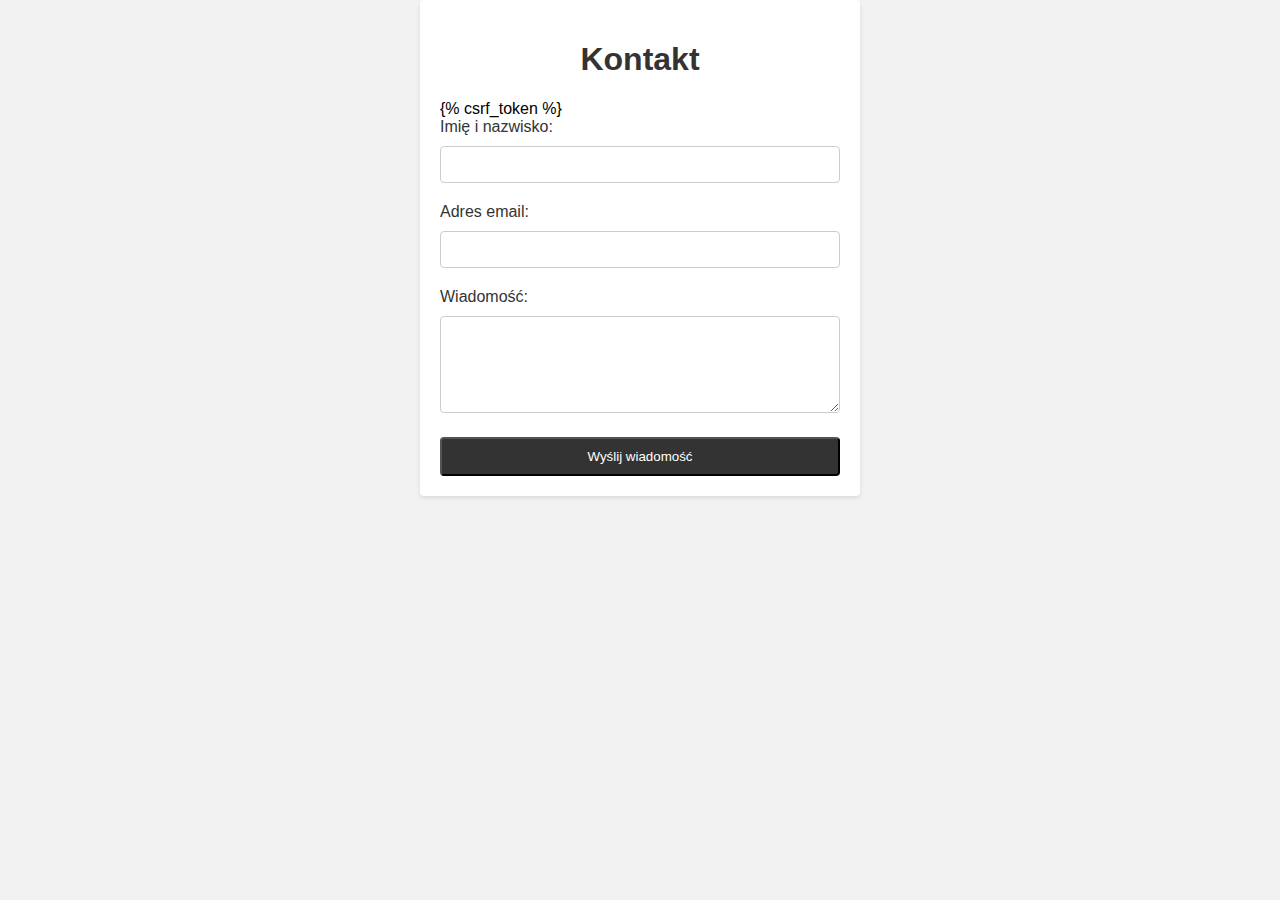
<file: api/templates/kontakt.html>
<!DOCTYPE html>
<html>
<head>
  <meta charset="UTF-8">
    <title>Kontakt</title>
    <style>
        /* Dodaj odpowiednie style dla strony */
        body {
            font-family: Arial, sans-serif;
            margin: 0;
            padding: 0;
            background-color: #f2f2f2;
        }

        .container {
            max-width: 400px;
            margin: 0 auto;
            padding: 20px;
            background-color: #fff;
            border-radius: 4px;
            box-shadow: 0 2px 4px rgba(0, 0, 0, 0.1);
        }

        h1 {
            text-align: center;
            color: #333;
        }

        label {
            display: block;
            margin-bottom: 10px;
            color: #333;
        }

        input[type="text"],
        textarea {
            width: 100%;
            padding: 10px;
            border: 1px solid #ccc;
            border-radius: 4px;
            box-sizing: border-box;
            margin-bottom: 20px;
        }

        .button {
            display: block;
            width: 100%;
            padding: 10px;
            background-color: #333;
            color: #fff;
            text-decoration: none;
            text-align: center;
            border-radius: 4px;
        }

        .button:hover {
            background-color: #555;
        }
    </style>
</head>
<body>
    <div class="container">
        <h1>Kontakt</h1>
        <form method="post">
            {% csrf_token %}
            <label for="name">Imię i nazwisko:</label>
            <input type="text" id="name" name="name" required>

            <label for="email">Adres email:</label>
            <input type="text" id="email" name="email" required>

            <label for="message">Wiadomość:</label>
            <textarea id="message" name="message" rows="5" required></textarea>

            <button type="submit" class="button">Wyślij wiadomość</button>
        </form>
    </div>
</body>
</html>
</file>
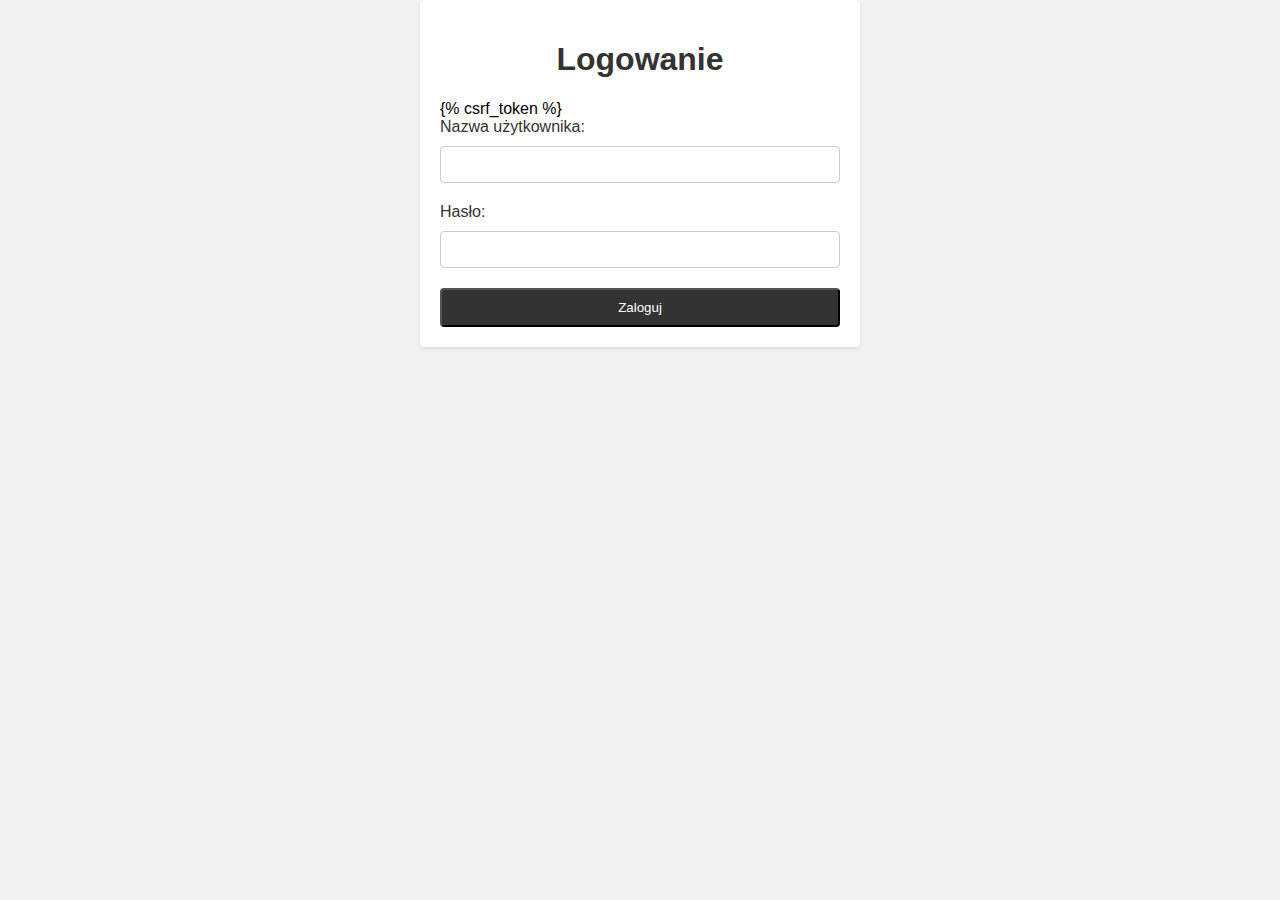
<file: api/templates/login.html>
<!DOCTYPE html>
<html>
<meta charset="UTF-8">
<head>
    <title>Logowanie</title>
    <style>
        /* Dodaj odpowiednie style dla strony */
        body {
            font-family: Arial, sans-serif;
            margin: 0;
            padding: 0;
            background-color: #f2f2f2;
        }

        .container {
            max-width: 400px;
            margin: 0 auto;
            padding: 20px;
            background-color: #fff;
            border-radius: 4px;
            box-shadow: 0 2px 4px rgba(0, 0, 0, 0.1);
        }

        h1 {
            text-align: center;
            color: #333;
        }

        label {
            display: block;
            margin-bottom: 10px;
            color: #333;
        }

        input[type="text"],
        input[type="password"] {
            width: 100%;
            padding: 10px;
            border: 1px solid #ccc;
            border-radius: 4px;
            box-sizing: border-box;
            margin-bottom: 20px;
        }

        .button {
            display: block;
            width: 100%;
            padding: 10px;
            background-color: #333;
            color: #fff;
            text-decoration: none;
            text-align: center;
            border-radius: 4px;
        }

        .button:hover {
            background-color: #555;
        }
    </style>
</head>
<body>
    <div class="container">
        <h1>Logowanie</h1>
        <form method="post">
            {% csrf_token %}
            <label for="username">Nazwa użytkownika:</label>
            <input type="text" id="username" name="username" required>

            <label for="password">Hasło:</label>
            <input type="password" id="password" name="password" required>

            <button type="submit" class="button">Zaloguj</button>
        </form>
    </div>
</body>
</html>
</file>
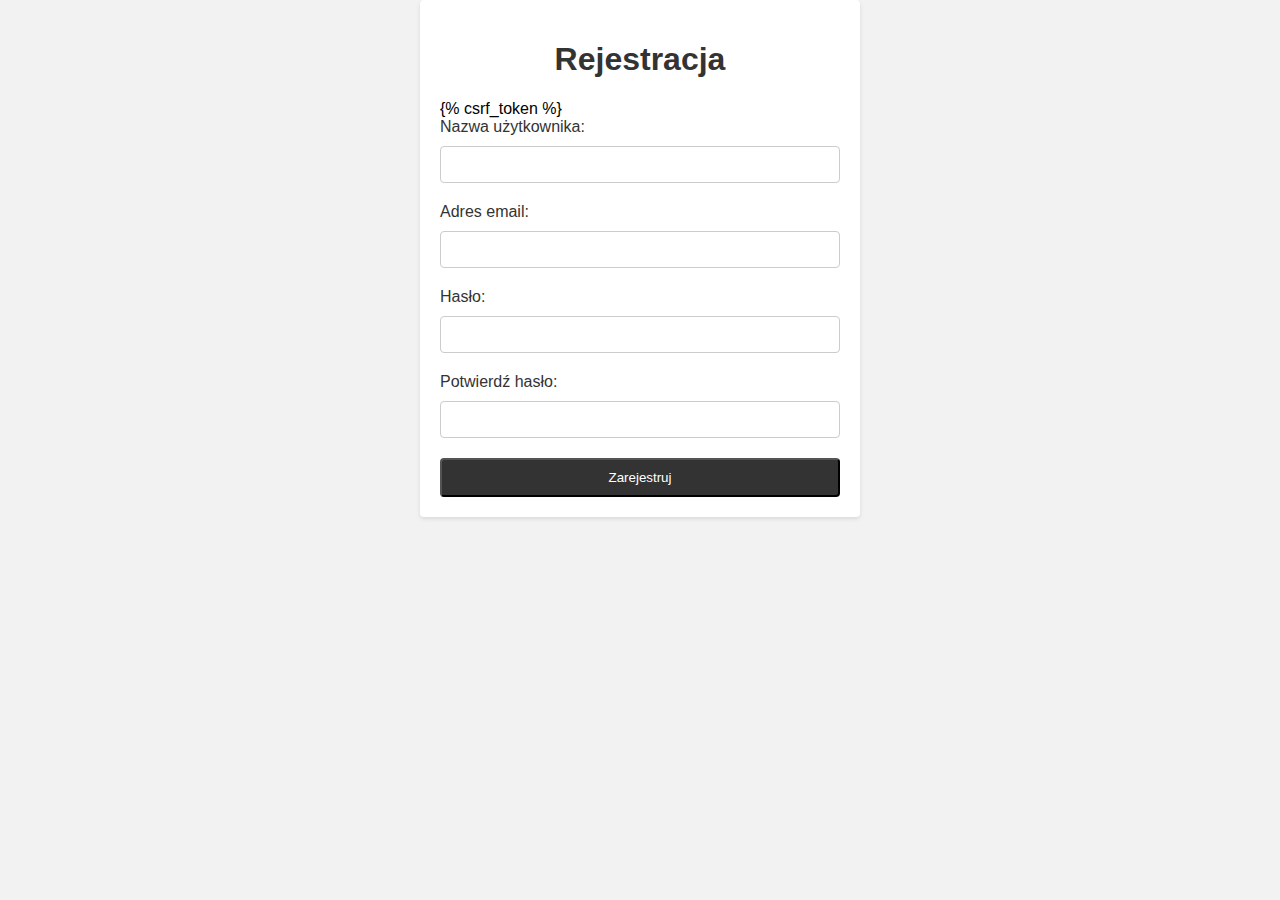
<file: api/templates/register.html>
<!DOCTYPE html>
<html>
<meta charset="UTF-8">
<head>
    <title>Rejestracja</title>
    <style>
        /* Dodaj odpowiednie style dla strony */
        body {
            font-family: Arial, sans-serif;
            margin: 0;
            padding: 0;
            background-color: #f2f2f2;
        }

        .container {
            max-width: 400px;
            margin: 0 auto;
            padding: 20px;
            background-color: #fff;
            border-radius: 4px;
            box-shadow: 0 2px 4px rgba(0, 0, 0, 0.1);
        }

        h1 {
            text-align: center;
            color: #333;
        }

        label {
            display: block;
            margin-bottom: 10px;
            color: #333;
        }

        input[type="text"],
        input[type="email"],
        input[type="password"] {
            width: 100%;
            padding: 10px;
            border: 1px solid #ccc;
            border-radius: 4px;
            box-sizing: border-box;
            margin-bottom: 20px;
        }

        .button {
            display: block;
            width: 100%;
            padding: 10px;
            background-color: #333;
            color: #fff;
            text-decoration: none;
            text-align: center;
            border-radius: 4px;
        }

        .button:hover {
            background-color: #555;
        }
    </style>
</head>
<body>
    <div class="container">
        <h1>Rejestracja</h1>
        <form method="post">
            {% csrf_token %}
            <label for="username">Nazwa użytkownika:</label>
            <input type="text" id="username" name="username" required>

            <label for="email">Adres email:</label>
            <input type="email" id="email" name="email" required>

            <label for="password">Hasło:</label>
            <input type="password" id="password" name="password" required>

            <label for="confirm_password">Potwierdź hasło:</label>
            <input type="password" id="confirm_password" name="confirm_password" required>

            <button type="submit" class="button">Zarejestruj</button>
        </form>
    </div>
</body>
</html>
</file>
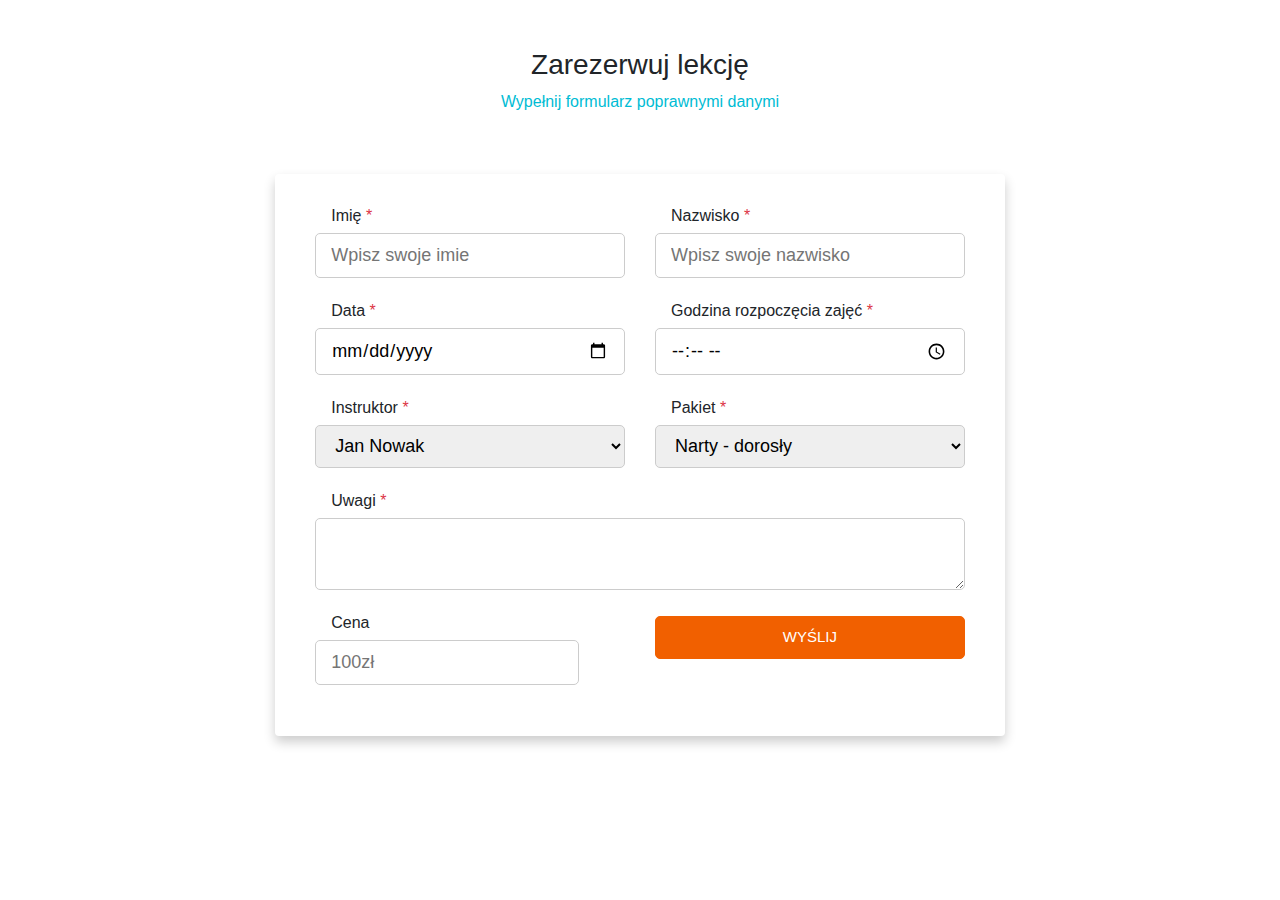
<file: client/html/appointment.html>
<!DOCTYPE html>
<html lang="en">

<head>
  <meta charset="utf-8">
  <meta name="viewport" content="width=device-width, initial-scale=1, shrink-to-fit=no">
  <meta http-equiv="x-ua-compatible" content="ie=edge">
  <title>Family Doctor: Get Appointment</title>
  <!-- Bootstrap core CSS -->
  <link href="../css/bootstrap.min.css" rel="stylesheet">
  <link rel="stylesheet" href="https://cdnjs.cloudflare.com/ajax/libs/font-awesome/5.15.3/css/all.min.css" />
  <link rel="stylesheet" href="../css/styles.css" />
  
</head>

<style>
    .card {
    padding: 30px 40px;
    margin-top: 60px;
    margin-bottom: 60px;
        border: none !important;
        box-shadow: 0 6px 12px 0 rgba(0, 0, 0, 0.2)
    }

    .blue-text {
        color: #00BCD4
    }

    .form-control-label {
        margin-bottom: 0
    }

    input,
    textarea,
    button {
        padding: 8px 15px;
        border-radius: 5px !important;
        margin: 5px 0px;
        box-sizing: border-box;
        border: 1px solid #ccc;
        font-size: 18px !important;
        font-weight: 300
    }

    input:focus,
    textarea:focus {
        -moz-box-shadow: none !important;
        -webkit-box-shadow: none !important;
        box-shadow: none !important;
        border: 1px solid #00BCD4;
        outline-width: 0;
        font-weight: 400
    }

    .btn-block {
        text-transform: uppercase;
        font-size: 15px !important;
        font-weight: 400;
        height: 43px;
        cursor: pointer
    }

    .btn-block:hover {
        color: #fff !important
    }

    button:focus {
        -moz-box-shadow: none !important;
        -webkit-box-shadow: none !important;
        box-shadow: none !important;
        outline-width: 0
    }
    #inst,#pak {
      padding: 8px 15px;
      border-radius: 5px !important;
      margin: 5px 0;
      box-sizing: border-box;
      border: 1px solid #ccc;
      font-size: 18px !important;
      font-weight: 300;
      height: 43px;
    }

    #inst:focus, #pak:focus {
      -moz-box-shadow: none !important;
      -webkit-box-shadow: none !important;
      box-shadow: none !important;
      border: 1px solid #00BCD4;
      outline-width: 0;
      font-weight: 400;
    }


</style>

<body>

    <!-- <div class="card notification-card notification-invitation">
        <div class="card-body">
                <div class="card-title">Jane invited you to join </div>
        </div>
      </div> -->

    <div class="container-fluid px-1 py-5 mx-auto">
        <div class="row d-flex justify-content-center">
            <div class="col-xl-7 col-lg-8 col-md-9 col-11 text-center">
                <h3>
                    Zarezerwuj lekcję
                </h3>
                <p class="blue-text">Wypełnij formularz poprawnymi danymi</p>
                <div class="card">
                    
                    <form class="form-card">
                        <div class="row justify-content-between text-left">
                            <div class="form-group col-sm-6 flex-column d-flex"> 
                            <label class="form-control-label px-3">Imię<span class="text-danger"> *</span>
                            </label> 
                            <input required type="text" id="fname" name="fname" placeholder="Wpisz swoje imie" onblur="validate(1)">
                        </div>

                        <div class="form-group col-sm-6 flex-column d-flex"> 
                            <label class="form-control-label px-3">Nazwisko<span class="text-danger"> *</span></label>
                            <input required type="text" id="lname" name="lname" placeholder="Wpisz swoje nazwisko" onblur="validate(2)">
                        </div>

                        </div>

                        <div class="row justify-content-between text-left">

                            <div class="form-group col-sm-6 flex-column d-flex"> 
                                <label class="form-control-label px-3">Data<span class="text-danger"> *</span>
                                </label> 
                                <input type="date" id="data" name="data" placeholder="" onblur="validate(3)">
                            </div>

                            <div class="form-group col-sm-6 flex-column d-flex"> 
                             <label class="form-control-label px-3">Godzina rozpoczęcia zajęć<span class="text-danger"> *</span></label>
                              <input type="time" id="mob" name="mob" placeholder="" onblur="validate(4)">
                            </div>

                        </div>
                        <div class="row justify-content-between text-left">
                            <div class="form-group col-sm-6 flex-column d-flex">
                             <label class="form-control-label px-3">Instruktor<span class="text-danger"> *</span></label>
                              <select id="inst" name="inst" placeholder="" onblur="validate(7)">
                                  <option value="Jan Nowak">Jan Nowak</option>
                                  <option value="Anna Nowak">Anna Nowak</option>
                              </select>
                            </div>
                            <div class="form-group col-sm-6 flex-column d-flex">
                             <label class="form-control-label px-3">Pakiet<span class="text-danger"> *</span></label>
                              <select id="pak" name="pak" placeholder="" onblur="validate(8)">
                                  <option value="Narty - dorosły">Narty - dorosły</option>
                                  <option value="Narty - dziecko">Narty - dziecko</option>
                                  <option value="Snowboard - dorosły">Snowboard - dorosły</option>
                                  <option value="Snowboard - dziecko">Snowboard - dziecko</option>
                              </select>
                            </div>
                        </div>

                        <div class="row justify-content-between text-left">
                            <div class="form-group col-12 flex-column d-flex"> 
                                <label class="form-control-label px-3">Uwagi<span class="text-danger"> *</span></label>
                                <textarea type="text" id="ans" name="ans" placeholder="" onblur="validate(6)"></textarea> 
                            </div>
                        </div>
                        <div class="row justify-content-between text-left">
                            <div class="form-group col-sm-6">
                             <label class="form-control-label px-3">Cena</label>
                              <input type="text" readonly id="cena" name="mob" placeholder="100zł" ></div>
                            <div class="form-group col-sm-6"> <button type="submit" class="btn-block btn-primary">Wyślij</button> </div>
                        </div>
                    </form>
                </div>
            </div>
        </div>
    </div>


  <!--  Bootstrap core JavaScript  -->
  <script type="text/javascript" src="../javascript/bootstrap.min.js"></script>
  
<script>
function validate(val) {
v1 = document.getElementById("fname");
v2 = document.getElementById("lname");
v3 = document.getElementById("data");
v4 = document.getElementById("mob");
v5 = document.getElementById("job");
v6 = document.getElementById("ans");
v7 = document.getElementById("inst");
v8 = document.getElementById("pak");

flag1 = true;
flag2 = true;
flag3 = true;
flag4 = true;
flag5 = true;
flag6 = true;
flag7 = true;
flag8 = true;

if(val>=1 || val==0) {
if(v1.value == "") {
v1.style.borderColor = "red";
flag1 = false;
}
else {
v1.style.borderColor = "green";
flag1 = true;
}
}

if(val>=2 || val==0) {
if(v2.value == "") {
v2.style.borderColor = "red";
flag2 = false;
}
else {
v2.style.borderColor = "green";
flag2 = true;
}
}
if(val>=3 || val==0) {
if(v3.value == "") {
v3.style.borderColor = "red";
flag3 = false;
}
else {
v3.style.borderColor = "green";
flag3 = true;
}
}
if(val>=4 || val==0) {
if(v4.value == "") {
v4.style.borderColor = "red";
flag4 = false;
}
else {
v4.style.borderColor = "green";
flag4 = true;
}
}
if(val>=5 || val==0) {
if(v5.value == "") {
v5.style.borderColor = "red";
flag5 = false;
}
else {
v5.style.borderColor = "green";
flag5 = true;
}
}
if(val>=6 || val==0) {
if(v6.value == "") {
v6.style.borderColor = "red";
flag6 = false;
}
else {
v6.style.borderColor = "green";
flag6 = true;
}
}
if(val>=7 || val==0) {
if(v7.value == "") {
v7.style.borderColor = "red";
flag7 = false;
}
else {
v7.style.borderColor = "green";
flag7 = true;
}
}
if(val>=8 || val==0) {
if(v8.value == "") {
v8.style.borderColor = "red";
flag8 = false;
}
else {
v8.style.borderColor = "green";
flag8 = true;
}
}

flag = flag1 && flag2 && flag3 && flag4 && flag5 && flag6 && flag7;

return flag;
}
</script>

</body>

</html>
</file>
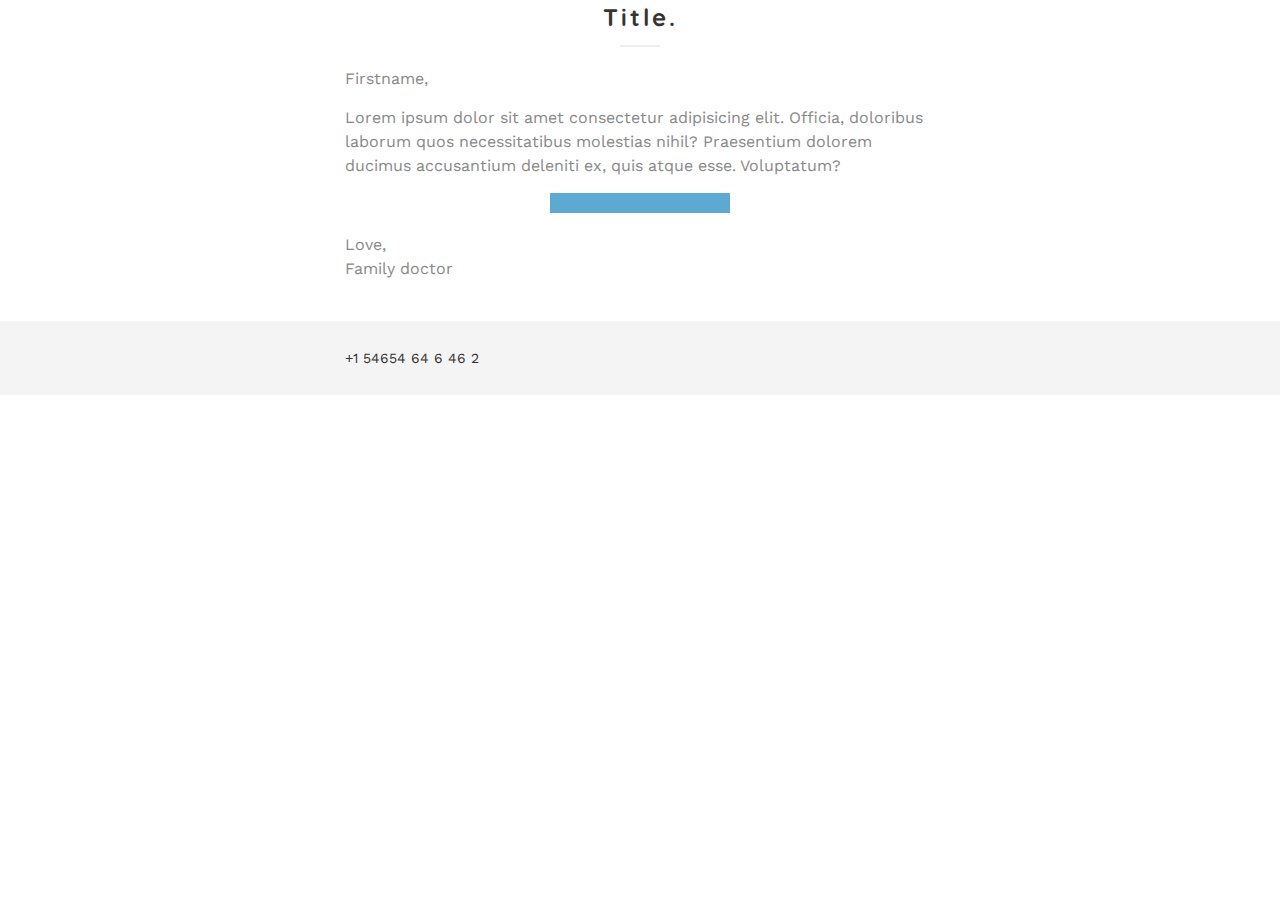
<file: client/html/email.html>
<!DOCTYPE html PUBLIC "-//W3C//DTD XHTML 1.0 Transitional//EN" "http://www.w3.org/TR/xhtml1/DTD/xhtml1-transitional.dtd">
<html xmlns:v="urn:schemas-microsoft-com:vml">

<head>
    <meta http-equiv="Content-Type" content="text/html; charset=UTF-8" />
    <meta name="viewport" content="width=device-width; initial-scale=1.0; maximum-scale=1.0;" />
    <!--[if !mso]--><!-- -->
    <link href='https://fonts.googleapis.com/css?family=Work+Sans:300,400,500,600,700' rel="stylesheet">
    <link href='https://fonts.googleapis.com/css?family=Quicksand:300,400,700' rel="stylesheet">
    <!--<![endif]-->

    <title>Material Design for Bootstrap</title>

    <style type="text/css">
        body {
            width: 100%;
            background-color: #ffffff;
            margin: 0;
            padding: 0;
            -webkit-font-smoothing: antialiased;
            mso-margin-top-alt: 0px;
            mso-margin-bottom-alt: 0px;
            mso-padding-alt: 0px 0px 0px 0px;
        }

        p,
        h1,
        h2,
        h3,
        h4 {
            margin-top: 0;
            margin-bottom: 0;
            padding-top: 0;
            padding-bottom: 0;
        }

        span.preheader {
            display: none;
            font-size: 1px;
        }

        html {
            width: 100%;
        }

        table {
            font-size: 14px;
            border: 0;
        }
        /* ----------- responsivity ----------- */

        @media only screen and (max-width: 640px) {
            /*------ top header ------ */
            .main-header {
                font-size: 20px !important;
            }
            .main-section-header {
                font-size: 28px !important;
            }
            .show {
                display: block !important;
            }
            .hide {
                display: none !important;
            }
            .align-center {
                text-align: center !important;
            }
            .no-bg {
                background: none !important;
            }
            /*----- main image -------*/
            .main-image img {
                width: 440px !important;
                height: auto !important;
            }
            /* ====== divider ====== */
            .divider img {
                width: 440px !important;
            }
            /*-------- container --------*/
            .container590 {
                width: 440px !important;
            }
            .container580 {
                width: 400px !important;
            }
            .main-button {
                width: 220px !important;
            }
            /*-------- secions ----------*/
            .section-img img {
                width: 320px !important;
                height: auto !important;
            }
            .team-img img {
                width: 100% !important;
                height: auto !important;
            }
        }

        @media only screen and (max-width: 479px) {
            /*------ top header ------ */
            .main-header {
                font-size: 18px !important;
            }
            .main-section-header {
                font-size: 26px !important;
            }
            /* ====== divider ====== */
            .divider img {
                width: 280px !important;
            }
            /*-------- container --------*/
            .container590 {
                width: 280px !important;
            }
            .container590 {
                width: 280px !important;
            }
            .container580 {
                width: 260px !important;
            }
            /*-------- secions ----------*/
            .section-img img {
                width: 280px !important;
                height: auto !important;
            }
        }
    </style>

</head>


<body class="respond" leftmargin="0" topmargin="0" marginwidth="0" marginheight="0">



    <table border="0" width="100%" cellpadding="0" cellspacing="0" bgcolor="ffffff" class="bg_color">

        <tr>
            <td align="center">
                <table border="0" align="center" width="590" cellpadding="0" cellspacing="0" class="container590">

                    <tr>
                        <td align="center" style="color: #343434; font-size: 24px; font-family: Quicksand, Calibri, sans-serif; font-weight:700;letter-spacing: 3px; line-height: 35px;"
                            class="main-header">
                            <!-- section text ======-->

                            <div style="line-height: 35px">

                                Title.</span>

                            </div>
                        </td>
                    </tr>

                    <tr>
                        <td height="10" style="font-size: 10px; line-height: 10px;">&nbsp;</td>
                    </tr>

                    <tr>
                        <td align="center">
                            <table border="0" width="40" align="center" cellpadding="0" cellspacing="0" bgcolor="eeeeee">
                                <tr>
                                    <td height="2" style="font-size: 2px; line-height: 2px;">&nbsp;</td>
                                </tr>
                            </table>
                        </td>
                    </tr>

                    <tr>
                        <td height="20" style="font-size: 20px; line-height: 20px;">&nbsp;</td>
                    </tr>

                    <tr>
                        <td align="left">
                            <table border="0" width="590" align="center" cellpadding="0" cellspacing="0" class="container590">
                                <tr>
                                    <td align="left" style="color: #888888; font-size: 16px; font-family: 'Work Sans', Calibri, sans-serif; line-height: 24px;">
                                        <!-- section text ======-->

                                        <p style="line-height: 24px; margin-bottom:15px;">

                                            Firstname,

                                        </p>
                                        <p style="line-height: 24px;margin-bottom:15px;">
                                         Lorem ipsum dolor sit amet consectetur adipisicing elit. Officia, doloribus laborum quos necessitatibus molestias nihil? Praesentium dolorem ducimus accusantium deleniti ex, quis atque esse. Voluptatum?
                                        </p>
                                        <table border="0" align="center" width="180" cellpadding="0" cellspacing="0" bgcolor="5caad2" style="margin-bottom:20px;">

                                            <tr>
                                                <td height="10" style="font-size: 10px; line-height: 10px;">&nbsp;</td>
                                            </tr>



                                            <tr>
                                                <td height="10" style="font-size: 10px; line-height: 10px;">&nbsp;</td>
                                            </tr>

                                        </table>
                                        <p style="line-height: 24px">
                                            Love,</br>
                                            Family doctor
                                        </p>

                                    </td>
                                </tr>
                            </table>
                        </td>
                    </tr>





                </table>

            </td>
        </tr>

        <tr>
            <td height="40" style="font-size: 40px; line-height: 40px;">&nbsp;</td>
        </tr>

    </table>

  

    <!-- footer ====== -->
    <table border="0" width="100%" cellpadding="0" cellspacing="0" bgcolor="f4f4f4">

        <tr>
            <td height="25" style="font-size: 25px; line-height: 25px;">&nbsp;</td>
        </tr>

        <tr>
            <td align="center">

                <table border="0" align="center" width="590" cellpadding="0" cellspacing="0" class="container590">

                    <tr>
                        <td>
                            <table border="0" align="left" cellpadding="0" cellspacing="0" style="border-collapse:collapse; mso-table-lspace:0pt; mso-table-rspace:0pt;"
                                class="container590">
                                <tr>
                                    <td align="left" style="color: #aaaaaa; font-size: 14px; font-family: 'Work Sans', Calibri, sans-serif; line-height: 24px;">
                                        <div style="line-height: 24px;">

                                            <span style="color: #333333;">+1 54654 64 6 46 2</span>

                                        </div>
                                    </td>
                                </tr>
                            </table>

                        
                        </td>
                    </tr>

                </table>
            </td>
        </tr>

        <tr>
            <td height="25" style="font-size: 25px; line-height: 25px;">&nbsp;</td>
        </tr>

    </table>
    <!-- end footer ====== -->

</body>

</html>
</file>
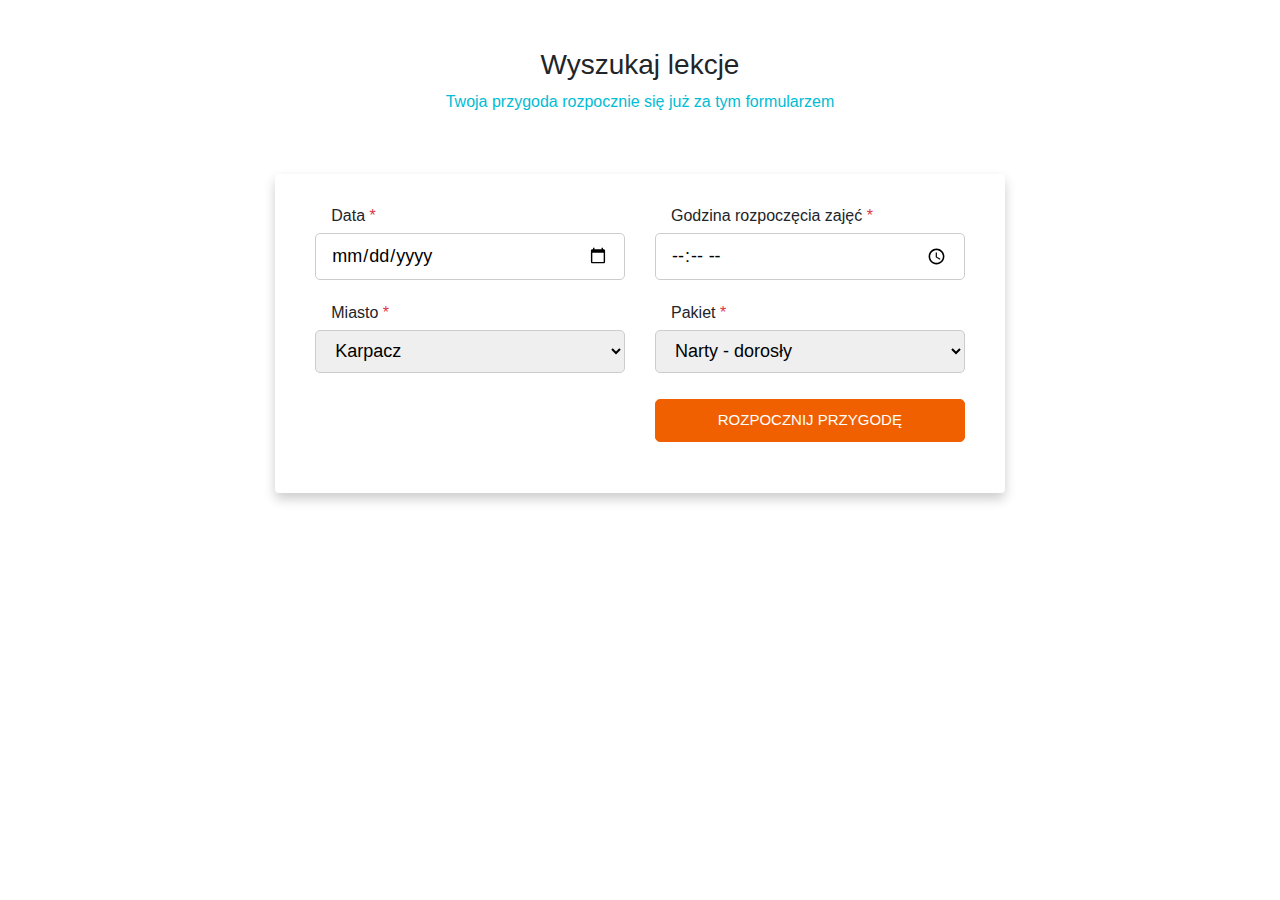
<file: client/html/search_appointment.html>
<!DOCTYPE html>
<html lang="en">

<head>
  <meta charset="utf-8">
  <meta name="viewport" content="width=device-width, initial-scale=1, shrink-to-fit=no">
  <meta http-equiv="x-ua-compatible" content="ie=edge">
  <title>Family Doctor: Get Appointment</title>
  <!-- Bootstrap core CSS -->
  <link href="../css/bootstrap.min.css" rel="stylesheet">
  <link rel="stylesheet" href="https://cdnjs.cloudflare.com/ajax/libs/font-awesome/5.15.3/css/all.min.css" />
  <link rel="stylesheet" href="../css/styles.css" />


</head>

<style>
    .card {
    padding: 30px 40px;
    margin-top: 60px;
    margin-bottom: 60px;
        border: none !important;
        box-shadow: 0 6px 12px 0 rgba(0, 0, 0, 0.2)
    }

    .blue-text {
        color: #00BCD4
    }

    .form-control-label {
        margin-bottom: 0
    }

    input,
    textarea,
    button {
        padding: 8px 15px;
        border-radius: 5px !important;
        margin: 5px 0px;
        box-sizing: border-box;
        border: 1px solid #ccc;
        font-size: 18px !important;
        font-weight: 300
    }

    input:focus,
    textarea:focus {
        -moz-box-shadow: none !important;
        -webkit-box-shadow: none !important;
        box-shadow: none !important;
        border: 1px solid #00BCD4;
        outline-width: 0;
        font-weight: 400
    }

    .btn-block {
        text-transform: uppercase;
        font-size: 15px !important;
        font-weight: 400;
        height: 43px;
        cursor: pointer
    }

    .btn-block:hover {
        color: #fff !important
    }

    button:focus {
        -moz-box-shadow: none !important;
        -webkit-box-shadow: none !important;
        box-shadow: none !important;
        outline-width: 0
    }
    #inst,#pak {
      padding: 8px 15px;
      border-radius: 5px !important;
      margin: 5px 0;
      box-sizing: border-box;
      border: 1px solid #ccc;
      font-size: 18px !important;
      font-weight: 300;
      height: 43px;
    }

    #inst:focus, #pak:focus {
      -moz-box-shadow: none !important;
      -webkit-box-shadow: none !important;
      box-shadow: none !important;
      border: 1px solid #00BCD4;
      outline-width: 0;
      font-weight: 400;
    }


</style>

<body>

    <!-- <div class="card notification-card notification-invitation">
        <div class="card-body">
                <div class="card-title">Jane invited you to join </div>
        </div>
      </div> -->

    <div class="container-fluid px-1 py-5 mx-auto">
        <div class="row d-flex justify-content-center">
            <div class="col-xl-7 col-lg-8 col-md-9 col-11 text-center">
                <h3>
                    Wyszukaj lekcje
                </h3>
                <p class="blue-text">Twoja przygoda rozpocznie się już za tym formularzem</p>
                <div class="card">

                    <form class="form-card">

                        <div class="row justify-content-between text-left">

                            <div class="form-group col-sm-6 flex-column d-flex">
                                <label class="form-control-label px-3">Data<span class="text-danger"> *</span>
                                </label>
                                <input type="date" id="data" name="data" placeholder="" onblur="validate(3)">
                            </div>

                            <div class="form-group col-sm-6 flex-column d-flex">
                             <label class="form-control-label px-3">Godzina rozpoczęcia zajęć<span class="text-danger"> *</span></label>
                              <input type="time" id="mob" name="mob" placeholder="" onblur="validate(4)">
                            </div>

                        </div>
                        <div class="row justify-content-between text-left">
                            <div class="form-group col-sm-6 flex-column d-flex">
                             <label class="form-control-label px-3">Miasto<span class="text-danger"> *</span></label>
                              <select id="inst" name="inst" placeholder="" onblur="validate(7)">
                                  <option value="Karpacz">Karpacz</option>
                                  <option value="Szklarska Poręba">Szklarska Poręba</option>
                              </select>
                            </div>
                            <div class="form-group col-sm-6 flex-column d-flex">
                             <label class="form-control-label px-3">Pakiet<span class="text-danger"> *</span></label>
                              <select id="pak" name="pak" placeholder="" onblur="validate(8)">
                                  <option value="Narty - dorosły">Narty - dorosły</option>
                                  <option value="Narty - dziecko">Narty - dziecko</option>
                                  <option value="Snowboard - dorosły">Snowboard - dorosły</option>
                                  <option value="Snowboard - dziecko">Snowboard - dziecko</option>
                              </select>
                            </div>
                        </div>


                        <div class="row justify-content-end">
                            <div class="form-group col-sm-6"> <button type="submit" class="btn-block btn-primary"></i>Rozpocznij przygodę</button> </div>
                        </div>
                    </form>
                </div>
            </div>
        </div>
    </div>



  <!--  Bootstrap core JavaScript  -->
  <script type="text/javascript" src="../javascript/bootstrap.min.js"></script>

<script>
function validate(val) {
v1 = document.getElementById("fname");
v2 = document.getElementById("lname");
v3 = document.getElementById("data");
v4 = document.getElementById("mob");
v5 = document.getElementById("job");
v6 = document.getElementById("ans");
v7 = document.getElementById("inst");
v8 = document.getElementById("pak");

flag1 = true;
flag2 = true;
flag3 = true;
flag4 = true;
flag5 = true;
flag6 = true;
flag7 = true;
flag8 = true;

if(val>=1 || val==0) {
if(v1.value == "") {
v1.style.borderColor = "red";
flag1 = false;
}
else {
v1.style.borderColor = "green";
flag1 = true;
}
}

if(val>=2 || val==0) {
if(v2.value == "") {
v2.style.borderColor = "red";
flag2 = false;
}
else {
v2.style.borderColor = "green";
flag2 = true;
}
}
if(val>=3 || val==0) {
if(v3.value == "") {
v3.style.borderColor = "red";
flag3 = false;
}
else {
v3.style.borderColor = "green";
flag3 = true;
}
}
if(val>=4 || val==0) {
if(v4.value == "") {
v4.style.borderColor = "red";
flag4 = false;
}
else {
v4.style.borderColor = "green";
flag4 = true;
}
}
if(val>=5 || val==0) {
if(v5.value == "") {
v5.style.borderColor = "red";
flag5 = false;
}
else {
v5.style.borderColor = "green";
flag5 = true;
}
}
if(val>=6 || val==0) {
if(v6.value == "") {
v6.style.borderColor = "red";
flag6 = false;
}
else {
v6.style.borderColor = "green";
flag6 = true;
}
}
if(val>=7 || val==0) {
if(v7.value == "") {
v7.style.borderColor = "red";
flag7 = false;
}
else {
v7.style.borderColor = "green";
flag7 = true;
}
}
if(val>=8 || val==0) {
if(v8.value == "") {
v8.style.borderColor = "red";
flag8 = false;
}
else {
v8.style.borderColor = "green";
flag8 = true;
}
}

flag = flag1 && flag2 && flag3 && flag4 && flag5 && flag6 && flag7;

return flag;
}
</script>

</body>

</html>
</file>
<file: client/css/styles.css>
/*############
  HEADER
##############*/

.header {
    background: rgb(177, 177, 177) url("img/header.png") no-repeat fixed center; 
    min-height: 1000px;
    font-family:'Source Sans Pro', sans-serif;
  }
  
  @media (min-width:768px) {
    .header {
      padding-bottom:120px;
    }
  }
  
  .header .navbar {
    background:transparent;
    padding-top:.75rem;
    padding-bottom:.75rem;
    color:#fff;
    border-radius:0;
    box-shadow:none;
    border:none;
  }
  
  @media (min-width:768px) {
    .header .navbar {
      padding-top:1rem;
      padding-bottom:1rem;
    }
  }
  
  .header .navbar .navbar-brand {
    font-weight:bold;
    color:inherit;
  }
  
  .header .navbar .navbar-brand:hover {
    color:#f0f0f0;
  }
  
  .header .navbar .navbar-collapse {
    border-top:1px solid rgba(255,255,255,0.3);
    margin-top:.5rem;
  }
  
  @media (min-width:768px) {
    .header .navbar .navbar-collapse {
      border-color:transparent;
      margin:0;
    }
  }
  
  .header .navbar .navbar-collapse span .login {
    color:#d9d9d9;
    margin-right:.5rem;
    text-decoration:none;
  }
  
  .header .navbar .navbar-collapse span .login:hover {
    color:#fff;
  }
  
  .header .navbar .navbar-toggler {
    border-color:rgba(255,255,255,0.3);
  }
  
  .header .navbar .navbar-toggler:hover, .header .navbar-toggler:focus {
    background:none;
  }
  
  .header .navbar .navbar-nav a.active, .header .navbar .navbar-nav > .show .dropdown-item {
    background:none;
    box-shadow:none;
  }
  
  @media (min-width: 768px) {
    .header .navbar-nav .nav-link {
      padding-left:.7rem;
      padding-right:.7rem;
    }
  }
  
  @media (min-width: 992px) {
    .header .navbar-nav .nav-link {
      padding-left:1.2rem;
      padding-right:1.2rem;
    }
  }
  
  .header .navbar .navbar-nav > li > .dropdown-menu {
    margin-top:-5px;
    box-shadow:0 4px 8px rgba(0,0,0,.1);
    background-color:#fff;
    border-radius:2px;
  }
  
  .header .navbar .dropdown-menu .dropdown-item:focus, .header .navbar .dropdown-menu .dropdown-item {
    line-height:2;
    color:#37434d;
  }
  
  .header .navbar .dropdown-menu .dropdown-item:focus, .header .navbar .dropdown-menu .dropdown-item:hover {
    background:#ebeff1;
  }
  
  .header .action-button, .header .action-button:not(.disabled):active {
    border:1px solid rgba(255,255,255,0.7);
    border-radius:40px;
    color:#ebeff1;
    box-shadow:none;
    text-shadow:none;
    padding:.3rem .8rem;
    background:transparent;
    transition:background-color 0.25s;
    outline:none;
  }
  
  .header .action-button:hover {
    color:#fff;
  }
  
  .header .navbar .form-inline label {
    color:#d9d9d9;
  }
  
  .header .navbar .form-inline .search-field {
    display:inline-block;
    width:80%;
    background:none;
    border:none;
    border-bottom:1px solid transparent;
    border-radius:0;
    color:#ccc;
    box-shadow:none;
    color:inherit;
    transition:border-bottom-color 0.3s;
  }
  
  .header .navbar .form-inline .search-field:focus {
    border-bottom:1px solid #ccc;
  }
  
  .header .hero {
    margin-top:20px;
    text-align:center;
  }
  
  @media (min-width:768px) {
    .header .hero {
      margin-top:60px;
      text-align:left;
    }
  }
  
  .header .hero h1 {
    color:#fff;
    font-size:40px;
    margin-top:0;
    margin-bottom:15px;
    font-weight:300;
    line-height:1.4;
  }
  
  @media (min-width:992px) {
    .header .hero h1 {
      margin-top:190px;
      margin-bottom:24px;
      line-height:1.2;
    }
  }
  
  .header .hero p {
    color:rgba(255,255,255,0.8);
    font-size:20px;
    margin-bottom:30px;
    font-weight:300;
  }
  
  .header .phone-holder {
    text-align:right;
  }
  
  .header div.iphone-mockup {
    position:relative;
    max-width:300px;
    margin:20px;
    display:inline-block;
  }
  
  .header .iphone-mockup img.device {
    width:100%;
    height:auto;
  }
  
  .header .iphone-mockup .screen {
    position:absolute;
    width:88%;
    height:77%;
    top:12%;
    border-radius:2px;
    left:6%;
    border:1px solid #444;
    background-color:#aaa;
    overflow:hidden;
    background:url(../../assets/img/screen-content-iphone-6.jpg);
    background-size:cover;
    background-position:center;
  }
  
  .header .iphone-mockup .screen:before {
    content:'';
    background-color:#fff;
    position:absolute;
    width:70%;
    height:140%;
    top:-12%;
    right:-60%;
    transform:rotate(-19deg);
    opacity:0.2;
  }
  
  /*############
  TESTIMONIALS
##############*/

  .carousel .carousel-item {
    color: #999;
    font-size: 14px;
    text-align: center;
    overflow: hidden;
    min-height: 340px;
  }
  .carousel .carousel-item a {
    color: #eb7245;
  }
  .carousel .img-box {
    width: 145px;
    height: 145px;
    margin: 0 auto;
    border-radius: 50%;
  }
  .carousel .img-box img {
    width: 100%;
    height: 100%;
    display: block;
    border-radius: 50%;
  }
  .carousel .testimonial {	
    padding: 30px 100px 10px;
  }
  .carousel .overview {	
    text-align: center;
    padding-bottom: 5px;
  }
  .carousel .overview b {
    color: #333;
    font-size: 15px;
    text-transform: uppercase;
    display: block;	
    padding-bottom: 5px;
  }
  .carousel .star-rating i {
    font-size: 18px;
    color: #ffdc12;
  }
  .carousel-control-prev, .carousel-control-next {
    width: 30px;
    height: 30px;
    border-radius: 50%;
    background: #999;
    text-shadow: none;
    top: 4px;
  }
  .carousel-control-prev i, .carousel-control-next i {
    font-size: 20px;
    margin-right: 2px;
  }
  .carousel-control-prev {
    left: auto;
    right: 40px;
  }
  .carousel-control-next i {
    margin-right: -2px;
  }
  .carousel .carousel-indicators {
    bottom: 15px;
  }
  .carousel-indicators li, .carousel-indicators li.active {
    width: 11px;
    height: 11px;
    margin: 1px 5px;
    border-radius: 50%;
  }
  .carousel-indicators li {	
    background: #e2e2e2;
    border: none;
  }
  .carousel-indicators li.active {		
    background: #888;		
  }




  /*############
  CONTACT
##############*/

  .form-control {
    box-shadow: none !important;
    outline: none !important;
    border: 2px solid #cecece;
    height: 38px;
  }
  .form-control:hover ,.form-control:focus{
    border-color: #97a0af;
  }
  
  
  .error {
    margin: 8px 0px;
    display: none;
    color: red;
  }
  #ajaxsuccess {
    font-size: 16px;
    width: 100%;
    display: none;
    clear: both;
    margin: 8px 0px;
  }
  .con_sub_text {
    margin: 20px 0px;
    font-size: 15px;
  }
  
  .contact-detail-box {
    margin-bottom: 50px;
  }
  
  .contact-detail-box address {
    font-size: 14px;
  }
  .contact-map {
    background-color: #ededed;
  }
  
  .title-box .border,.btn-primary,.back-to-top,
  .logo i,.question-q-box,.social-circle li a:hover {
    background-color: #f16000 !important;
  }
  .title-box .title-alt,.text-colored,.footer a:hover,
  .navbar-custom .navbar-nav li a:hover,
  .navbar-custom .navbar-nav li a:focus,
  .navbar-custom .navbar-nav li a:active,
  .navbar-custom .navbar-nav li.active a {
    color: #f16000;
  }
  
  .btn-primary {
    border: 1px solid #f16000 !important;
  }
  .btn-primary:hover,
  .btn-primary:focus,
  .btn-primary:active,
  .btn-primary.active,
  .btn-primary.focus,
  .btn-primary:active,
  .btn-primary:focus,
  .btn-primary:hover,
  .open > .dropdown-toggle.btn-primary,
  .btn-primary.active.focus, .btn-primary.active:focus, 
  .btn-primary.active:hover, .btn-primary:active.focus, 
  .btn-primary:active:focus, .btn-primary:active:hover, 
  .open>.dropdown-toggle.btn-primary.focus, 
  .open>.dropdown-toggle.btn-primary:focus, 
  .open>.dropdown-toggle.btn-primary:hover {
    background-color: #d85600 !important;
    border: 1px solid #d85600 !important;
  }
  
  .btn-shadow.btn-primary {
    box-shadow: 1px 5px 9px rgba(241, 96, 1, 0.32);
  }
  
  
  
  /*======= Responsive ======*/
  @media (min-width: 768px) {
      .nav-custom-left {
      margin-left: 5%;
    }
    .navbar-nav>li>a {
      padding-top: 10px;
      padding-bottom: 10px;
    }
    .contact-page .col-sm-6 {
      padding-left: 30px;
      padding-right: 30px;
    }
  }
  
  @media (max-width: 768px) {
    .navbar-custom {
          -moz-box-shadow: 0 2px 2px rgba(0,0,0,.1);
      -webkit-box-shadow: 0 2px 2px rgba(0,0,0,.1);
      box-shadow: 0 2px 2px rgba(0,0,0,.1);
    }
    .screen-space {
      margin: 0px auto 50px auto;
    }
    .feature-detail {
      padding: 0px 0px 50px 30px !important;
    }
    .footer h5 {
      margin-top: 30px;
    }
  }
  
  
  @media only screen and (min-width: 768px) and (max-width: 991px){
    .blog-wrapper .blog-item {
      width: 50%;
    }
    .navbar-custom .navbar-nav li a {
      font-size: 12px;
    }
    .blog-detail-box {
    padding-right: 0px;
  }
  }
  @media only screen and (min-width: 767px) and (max-width: 991px){
    
  }
  @media (max-width: 767px) {
    .blog-wrapper .blog-item {
      width: 100%;
    }
    .logo {
      margin-top: 7px;
    }
    .blog-detail-box {
    padding-right: 0px;
  }
  }
</file>
